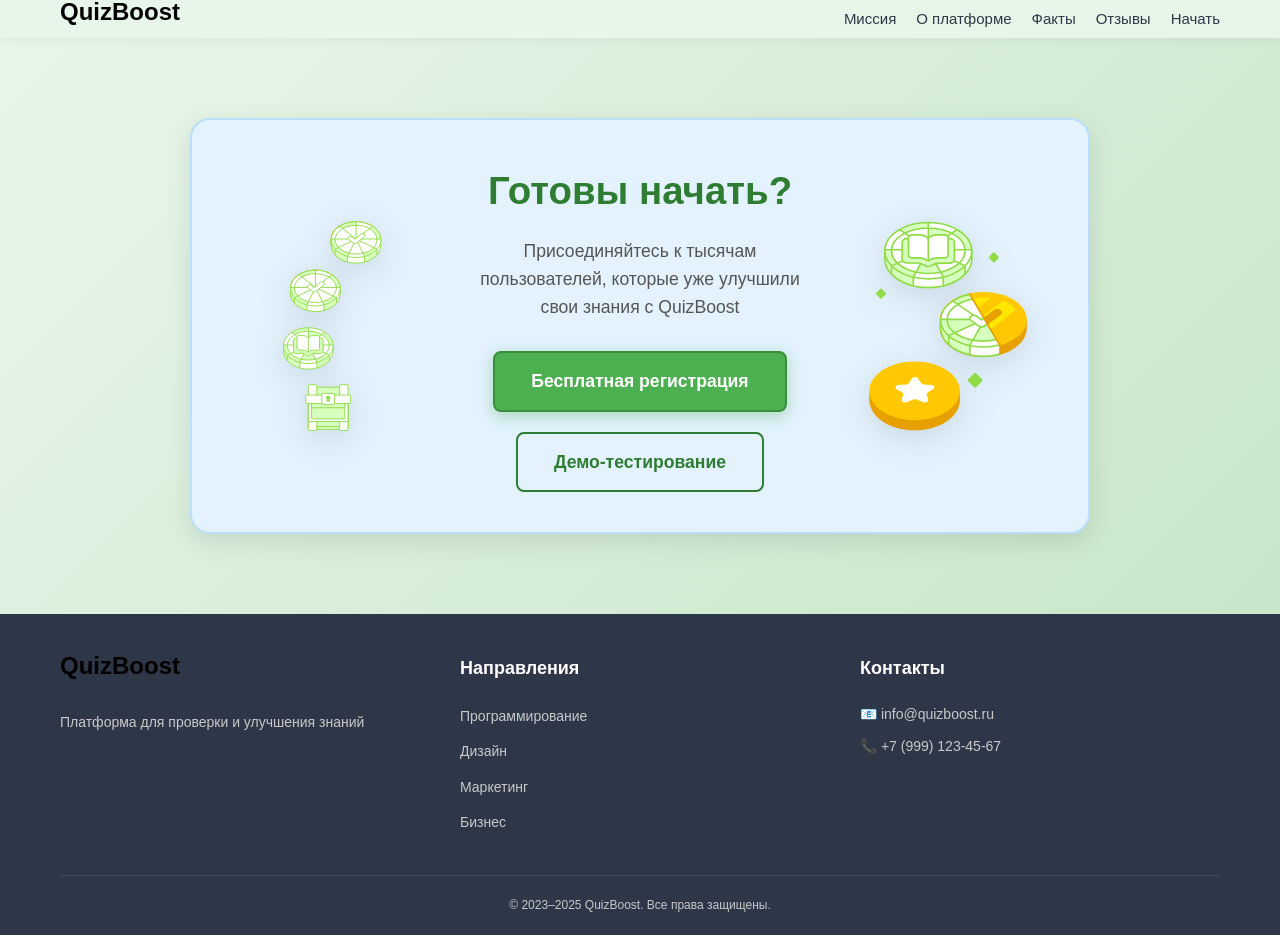
<file: start.html>
<!DOCTYPE html>
<html lang="ru">
<head>
    <meta charset="UTF-8" />
    <meta name="viewport" content="width=device-width, initial-scale=1.0" />
    <title>QuizBoost — Начать</title>
    <link rel="stylesheet" href="css/style.css" />
</head>
<body>
<!-- Моя шапочка-->
    <header>
        <div class="container">
            <a href="index.html" class="logo-link"><img src="images/logo.svg" alt="QuizBoost" class="logo"></a>
            <nav>
                <ul class="nav-menu">
                    <li><a href="about.html#mission">Миссия</a></li>
                    <li><a href="about.html">О платформе</a></li>
                    <li><a href="about.html#facts">Факты</a></li>
                    <li><a href="about.html#testimonials">Отзывы</a></li>
                    <li><a href="start.html" class="btn-header">Начать</a></li>
                </ul>
            </nav>
        </div>
    </header>

  <!-- Готовность и авторизация -->
<section id="start" class="start-section">
    <div class="container">
        <div class="start-card">
            <!-- Лево -->
            <div class="left-icons">
                <img src="images/cbe720ccdd2a48b15de79da0e2a2ee36.svg" alt="Книга" class="icon">
            </div>

            <div class="center-content">
                <h2>Готовы начать?</h2>
                <p>Присоединяйтесь к тысячам пользователей, которые уже улучшили свои знания с QuizBoost</p>
                <div class="cta-buttons">
                    <a href="#" class="btn-primary">Бесплатная регистрация</a>
                    <a href="#" class="btn-secondary">Демо-тестирование</a>
                </div>
            </div>

            <!-- Право -->
            <div class="right-icons">

                <img src="images/514ecc8c2fb90a02ad76677e324ebd35.svg" alt="Монета" class="icon">

            </div>
        </div>
    </div>
</section>

    <!-- Низ инфа-->
    <footer>
        <div class="container">
            <div class="footer-content">
                <div class="footer-section">
                    <img src="images/logo.svg" alt="QuizBoost" class="footer-logo">
                    <p>Платформа для проверки и улучшения знаний</p>
                </div>
                <div class="footer-section">
                    <h4>Направления</h4>
                    <ul>
                        <li><a href="#">Программирование</a></li>
                        <li><a href="#">Дизайн</a></li>
                        <li><a href="#">Маркетинг</a></li>
                        <li><a href="#">Бизнес</a></li>
                    </ul>
                </div>
                <div class="footer-section">
                    <h4>Контакты</h4>
                    <p>📧 info@quizboost.ru</p>
                    <p>📞 +7 (999) 123-45-67</p>
                </div>
            </div>
            <div class="footer-bottom">
                <p>&copy; 2023–2025 QuizBoost. Все права защищены.</p>
            </div>
        </div>
    </footer>
</body>
</html>
</file>
<file: css/style.css>
/* === Все отступы браузера === */
* {
  margin: 0;
  padding: 0;
  box-sizing: border-box;
}

/* === Моя палитра для удобства === */
:root {
  --green: #4CAF50;
  --green-dark: #388E3C;
  --primary: #667eea;
  --gradient-hero: linear-gradient(135deg, #1a0033, #2d005a);
  --white: #ffffff;
  --black: #000000;
  --text-dark: #2d3748;
  --text-gray: #c9c9c9;
  --bg-light: #f8f9fa;
  --radius-md: 12px;
  --shadow: 0 4px 20px rgba(0, 0, 0, 0.15);
}

/* === Шрифты === */
body {
  font-family: 'Inter', -apple-system, BlinkMacSystemFont, 'Segoe UI', sans-serif;
  background-color: var(--bg-light);
  line-height: 1.6;
}

/* === Контейнер === */
.container {
  max-width: 1200px;
  margin: 0 auto;
  padding: 0 20px;
  position: relative;
  z-index: 2;
}

a {
  text-decoration: none;
  color: inherit;
  transition: color 0.2s;
}

/* === Шапка === */
header {
  background-color: #e8f5e9;
  position: sticky;
  top: 0;
  z-index: 1000;
  backdrop-filter: blur(10px);
  box-shadow: 0 2px 10px rgba(0, 0, 0, 0.05);
}

header .container {
  display: flex;
  justify-content: space-between;
  align-items: center;
  flex-wrap: wrap;
}

/* === Логотип === */
.logo {
  font-size: 24px;
  font-weight: 800;
  color: #4CAF50;
  letter-spacing: -0.5px;
}

/* === Навигация === */
.nav-menu {
  display: flex;
  list-style: none;
  gap: 20px;
  align-items: center;
  flex-wrap: wrap;
}

.nav-menu a {
  font-weight: 500;
  font-size: 15px;
  color: #2d3748;
  text-decoration: none;
}

.nav-menu a:hover {
  color: #667eea;
}

/* === Кнопка "Начать" === */
.nav-menu a[href="#start"] {
  padding: 8px 16px;
  border: 2px solid #2196F3;
  border-radius: 8px;
  color: #2196F3;
  font-weight: 600;
  transition: all 0.2s;
}

.nav-menu a[href="#start"]:hover {
  background: #2196F3;
  color: white;
  transform: translateY(-1px);
}

/* === Геро-секция с совой === */
.hero {
  padding: 80px 0;
  min-height: 100vh;
  display: flex;
  align-items: center;
  justify-content: center;
  color: var(--white);
  position: relative;
  overflow: hidden;
}

.hero::before {
  content: '';
  position: absolute;
  top: 0;
  left: 0;
  width: 100%;
  height: 100%;
  background: 
    url('images/duolingo-owl-bg.png') no-repeat center top,
    linear-gradient(rgba(0, 0, 0, 0.6), rgba(0, 0, 0, 0.6));
  background-size: contain;
  background-attachment: scroll;
  z-index: -1;
}

.hero-content {
  max-width: 700px;
  text-align: center;
  z-index: 1;
}

.hero h1 {
  font-size: 3.5rem;
  font-weight: 800;
  margin-bottom: 16px;
  letter-spacing: -0.5px;
  color: var(--white);
  text-shadow: 0 0 12px rgba(255, 255, 255, 0.6);
}

.subtitle {
  font-size: 1.4rem;
  margin-bottom: 12px;
  opacity: 0.95;
  color: #f0f0f0;
}

.description {
  font-size: 1.1rem;
  margin-bottom: 32px;
  opacity: 0.9;
  color: #e0e0e0;
}

/* === Кнопка === */
.btn-primary {
  display: inline-flex;
  align-items: center;
  gap: 10px;
  padding: 14px 36px;
  border-radius: 8px;
  font-weight: 600;
  font-size: 1.1rem;
  background: var(--green);
  color: var(--white) !important;
  text-decoration: none;
  transition: all 0.3s;
  box-shadow: 0 4px 15px rgba(76, 175, 80, 0.4);
  border: 2px solid var(--green-dark);
}

.btn-primary:hover {
  background: var(--green-dark);
  transform: translateY(-3px);
  box-shadow: 0 8px 25px rgba(76, 175, 80, 0.6);
}

/* === Миссия === */
.mission {
  padding: 80px 0;
  color: #ffffff;
  position: relative;
  min-height: 600px;
  display: flex;
  align-items: center;
  justify-content: center;
  overflow: hidden;
}

.mission::before {
  content: '';
  position: absolute;
  top: 0;
  left: 0;
  width: 100%;
  height: 100%;
  background: url('images/sovi.png') no-repeat center center;
  background-size: contain;
  background-color: #000;
  background-attachment: scroll;
  z-index: -1;
}

.mission::after {
  content: '';
  position: absolute;
  top: 0;
  left: 0;
  width: 100%;
  height: 100%;
  background: linear-gradient(rgba(0, 0, 0, 0.7), rgba(0, 0, 0, 0.7));
  pointer-events: none;
  z-index: -1;
}

.mission-card {
  max-width: 800px;
  margin: 0 auto;
  padding: 40px;
  text-align: center;
  position: relative;
  z-index: 1;
  background: rgba(0, 0, 0, 0.2);
  backdrop-filter: blur(10px);
  border-radius: var(--radius-md);
}

.mission h2 {
  font-size: 2.2rem;
  margin-bottom: 24px;
  color: var(--white);
  text-shadow: 0 0 10px rgba(255, 255, 255, 0.5);
}

.mission-statement {
  font-size: 1.4rem;
  font-weight: 600;
  margin-bottom: 20px;
  color: var(--white);
  text-shadow: 0 0 5px rgba(0, 0, 0, 0.5);
}

.mission p:last-child {
  font-size: 1.05rem;
  color: #e0e0e0;
  line-height: 1.7;
  text-shadow: 0 0 3px rgba(0, 0, 0, 0.5);
}

/* === О платформе — адаптивная версия === */
.about-platform {
  padding: 80px 0;
  background: linear-gradient(135deg, #bbdefb, #ffffff);
  color: #0d47a1;
}

.about-content {
  display: flex;
  align-items: center;
  gap: 30px;
  max-width: 1000px;
  margin: 0 auto;
  padding: 20px;
  flex-wrap: wrap;
}

.about-text {
  flex: 1;
  min-width: 280px;
}

.about-text h2 {
  font-size: 2.2rem;
  margin-bottom: 24px;
  color: #0d47a1;
  text-align: left;
}

.about-text p {
  font-size: 1.05rem;
  color: #333;
  margin-bottom: 24px;
  line-height: 1.7;
}

.platform-features {
  list-style: none;
  padding-left: 0;
}

.platform-features li {
  position: relative;
  margin-bottom: 12px;
  padding-left: 24px;
  font-size: 1.05rem;
  color: #333;
}

.platform-features li::before {
  content: '✓';
  position: absolute;
  left: 0;
  color: var(--green);
  font-weight: bold;
  font-size: 1.2rem;
}

.about-image {
  flex: 1;
  min-width: 280px;
  display: flex;
  justify-content: center;
}

.side-illustration {
  width: 100%;
  max-width: 300px;
  height: auto;
  object-fit: contain;
  border-radius: 16px;
  box-shadow: 0 8px 20px rgba(0, 0, 0, 0.1);
}

/* === Ключевые факты — адаптивная версия === */
.key-facts {
  padding: 100px 0;
  background: linear-gradient(135deg, #2E7D32, #4CAF50, #81C784);
  color: white;
  text-align: center;
  position: relative;
  overflow: hidden;
  min-height: 600px; 
}

.key-facts h2 {
  font-size: 2.4rem;
  margin-bottom: 60px;
  color: white;
  text-shadow: 0 0 10px rgba(0, 0, 0, 0.3);
  position: relative;
  z-index: 2;
}

/* Центральная иллюстрация — теперь адаптивная */
.facts-center-image {
  position: absolute;
  top: 50%;
  left: 50%;
  transform: translate(-50%, -50%);
  z-index: 10;
  width: 100%;
  max-width: 300px;
  height: auto;
  filter: drop-shadow(0 8px 16px rgba(0, 0, 0, 0.4));
  opacity: 1; 
}

.center-logo {
  width: 100%;
  height: auto;
  max-width: 220px;
  filter: drop-shadow(0 8px 16px rgba(0, 0, 0, 0.4));
}

/* Сетка фактов — адаптивная */
.facts-grid {
  display: grid;
  grid-template-columns: repeat(2, 1fr);
  gap: 20px;
  max-width: 800px;
  margin: 0 auto;
  position: relative;
  z-index: 2;
  padding-top: 120px; /* Отступ от заголовка */
}

/* На очень маленьких экранах — одна колонка */
@media (max-width: 480px) {
  .facts-grid {
    grid-template-columns: 1fr;
    padding-top: 180px;
  }
  .center-logo {
    max-width: 160px;
  }
}

/* На планшетах — две колонки, но с меньшим отступом */
@media (max-width: 768px) {
  .facts-grid {
    padding-top: 150px;
  }
  .center-logo {
    max-width: 180px;
  }
}

/* Карточка факта */
.fact-item {
  background: rgba(0, 0, 0, 0.15);
  padding: 24px;
  border-radius: 20px;
  backdrop-filter: blur(10px);
  transition: transform 0.3s, background 0.3s;
  display: flex;
  flex-direction: column;
  align-items: center;
  justify-content: center;
  min-height: 160px;
  text-align: center;
  box-sizing: border-box;
}

.fact-item:hover {
  transform: translateY(-8px);
  background: rgba(0, 0, 0, 0.25);
}

.fact-icon {
  font-size: 36px;
  margin-bottom: 12px;
}

.fact-number {
  font-size: 32px;
  font-weight: 800;
  margin-bottom: 8px;
  color: white;
}

.fact-label {
  font-size: 15px;
  opacity: 0.95;
  max-width: 140px;
  word-wrap: break-word;
}

/* === Отзывы === */
.testimonials {
  padding: 120px 0;
  background: transparent;
  color: white;
  position: relative;
  overflow: visible;
}

.testimonial-card {
  background: rgba(255, 255, 255, 0.15);
  backdrop-filter: blur(12px);
  border-radius: 20px;
  padding: 30px;
  max-width: 500px;
  box-shadow: 0 8px 25px rgba(0, 0, 0, 0.2);
  position: relative;
  display: flex;
  gap: 20px;
  margin-bottom: 60px;
}

.testimonial-left {
  margin-left: 0;
  margin-right: auto;
}

.testimonial-right {
  margin-left: auto;
  margin-right: 0;
  flex-direction: row-reverse;
  text-align: right;
}

.testimonial-avatar img {
  width: 80px;
  height: 80px;
  border-radius: 50%;
  object-fit: contain;
  background: rgba(255, 255, 255, 0.2);
  padding: 10px;
  border: 2px solid rgba(255, 255, 255, 0.3);
}

.testimonial-content p {
  font-size: 1.1rem;
  line-height: 1.7;
  margin-bottom: 15px;
  color: #ffffff;
  text-shadow: 0 0 4px rgba(0, 0, 0, 0.5);
}

.testimonial-author {
  font-size: 14px;
  color: rgba(255, 255, 255, 0.9);
  font-style: italic;
  text-align: left;
}

.testimonial-right .testimonial-author {
  text-align: right;
}

/* === Секция "Начать" === */
.start-section {
  padding: 80px 0;
  background: linear-gradient(135deg, #e8f5e9, #c8e6c9);
  text-align: center;
}

.start-card {
  max-width: 900px;
  margin: 0 auto;
  padding: 40px;
  background: #e3f2fd;
  border-radius: 20px;
  box-shadow: 0 8px 25px rgba(0, 0, 0, 0.1);
  display: flex;
  align-items: center;
  gap: 40px;
  border: 2px solid #bbdefb;
}

.left-icons,
.right-icons {
  display: flex;
  flex-direction: column;
  gap: 20px;
  flex-shrink: 0;
}

.icon {
  width: 200px;
  height: 210px;
  filter: drop-shadow(0 8px 16px rgba(0, 0, 0, 0.1));
}

.center-content {
  flex: 1;
  text-align: center;
}

.center-content h2 {
  font-size: 2.4rem;
  margin-bottom: 16px;
  color: #2e7d32;
  font-weight: 700;
}

.center-content p {
  font-size: 1.1rem;
  color: #555;
  margin-bottom: 30px;
  line-height: 1.6;
}

.cta-buttons {
  display: flex;
  gap: 20px;
  justify-content: center;
  flex-wrap: wrap;
}

.btn-secondary {
  display: inline-flex;
  align-items: center;
  gap: 10px;
  padding: 14px 36px;
  border-radius: 8px;
  font-weight: 600;
  font-size: 1.1rem;
  background: transparent;
  color: #2e7d32;
  border: 2px solid #2e7d32;
  text-decoration: none;
  transition: all 0.3s;
}

.btn-secondary:hover {
  background: #e8f5e9;
}

/* === Футер === */
footer {
  background-color: #2d3748;
  color: var(--white);
  padding: 40px 0 20px;
}

.footer-content {
  display: grid;
  grid-template-columns: repeat(3, 1fr);
  gap: 40px;
  margin-bottom: 30px;
}

.footer-logo {
  width: 120px;
  height: auto;
  margin-bottom: 20px;
}

.footer-section h4 {
  font-size: 18px;
  margin-bottom: 20px;
  color: var(--white);
}

.footer-section ul {
  list-style: none;
}

.footer-section ul li {
  margin-bottom: 10px;
}

.footer-section ul li a {
  color: var(--text-gray);
  font-size: 14px;
}

.footer-section p {
  color: var(--text-gray);
  font-size: 14px;
  margin-bottom: 10px;
}

.footer-bottom {
  text-align: center;
  padding-top: 20px;
  border-top: 1px solid rgba(255, 255, 255, 0.1);
  color: var(--text-gray);
  font-size: 12px;
}

/* === Адаптивность === */

/* 320–374px */
@media (max-width: 374px) {
  .hero h1 { font-size: 1.8rem; } /* уменьшение заголовка */
  .subtitle { font-size: 1.1rem; }
  .description { font-size: 1rem; } /* описание */
  .center-content h2 { font-size: 2rem; }
  .fact-number { font-size: 28px; }
  .start-card { flex-direction: column; gap: 20px; }
  .left-icons, .right-icons { flex-direction: row; justify-content: center; } /* иконки в ряд и по центру */
  .icon { width: 120px; height: auto; }
  .cta-buttons { flex-direction: column; } /* вертикально */
  .btn-primary, .btn-secondary { width: 100%; max-width: 280px; } /* 280, чтобы удобно тыкать */
  .footer-content { grid-template-columns: 1fr; }
  .footer-logo { width: 100px; }
}

@media (min-width: 375px) and (max-width: 413px) {
  .hero h1 { font-size: 2rem; }
  .mission-card, .about-card, .start-card { padding: 24px; } /* отступы */
}

@media (min-width: 414px) and (max-width: 459px) {
  .hero h1 { font-size: 2.2rem; }
  .btn-primary, .btn-secondary { padding: 12px 28px; font-size: 1rem; } /* кнопки */
}

@media (min-width: 460px) and (max-width: 575px) {
  .hero h1 { font-size: 2.4rem; }
  .facts-grid { grid-template-columns: repeat(2, 1fr); padding-top: 120px; } /* ключ факты 2 колоночки и отступ больше от заголовка */
  .center-logo { width: 180px; height: 180px; }
}

@media (min-width: 576px) and (max-width: 767px) {
  .hero h1 { font-size: 2.6rem; }
  .facts-grid { grid-template-columns: repeat(2, 1fr); padding-top: 120px; }
  .center-logo { width: 180px; height: 180px; }
  .footer-content { grid-template-columns: 1fr; }
}

@media (min-width: 768px) and (max-width: 991px) {
  .hero-content { padding: 0 20px; }
  .facts-grid { grid-template-columns: repeat(2, 1fr); }
  .cta-buttons { flex-direction: column; align-items: center; }
  .btn-primary, .btn-secondary { width: 100%; max-width: 300px; }
  .footer-content { grid-template-columns: repeat(2, 1fr); }
  .about-content { flex-direction: column; text-align: center; }
  .about-text h2 { text-align: center; }
  .mission::before,
  .hero::before {
    background-size: cover; /* совушка теперь заполняет весь экран, а не целиком показывается */
    background-position: center center;
  }
}

@media (min-width: 992px) and (max-width: 1199px) {
  .hero-content { padding: 0 20px; }
  .facts-grid { grid-template-columns: repeat(2, 1fr); }
  .cta-buttons { justify-content: center; }
  .footer-content { grid-template-columns: repeat(2, 1fr); }
}

@media (min-width: 1200px) {
  .mission::before,
  .hero::before {
    background-size: cover;
    background-attachment: fixed;
  }
}
</file>
